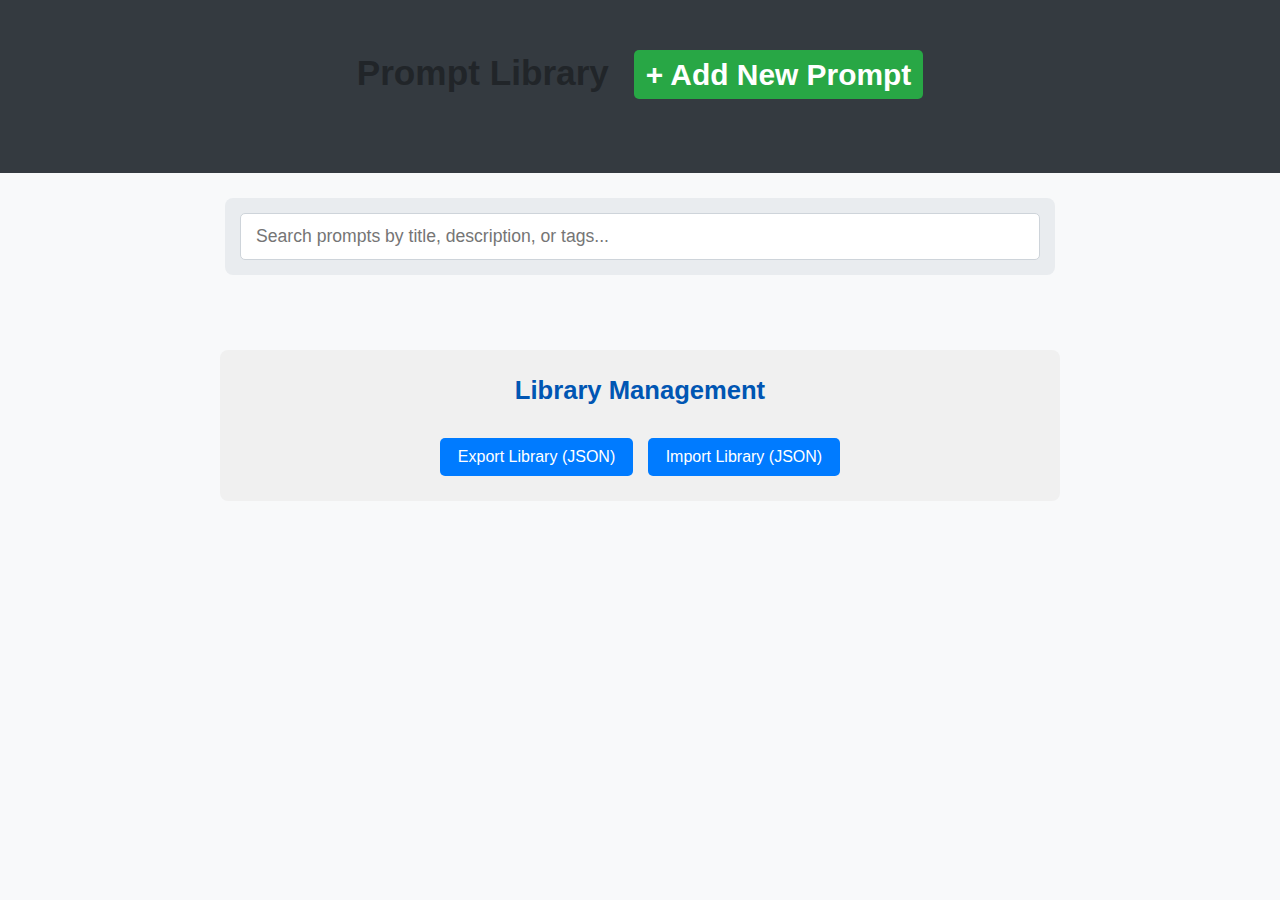
<file: index.html>
<!DOCTYPE html>
<html lang="en">
<head>
    <meta charset="UTF-8">
    <meta name="viewport" content="width=device-width, initial-scale=1.0">
    <title>Prompt Library</title>
    <link rel="stylesheet" href="style.css">
</head>
<body>
    <header class="page-title">
        <h1>Prompt Library <a href="forge.html" id="add-new-prompt-btn">+ Add New Prompt</a></h1>
    </header>

    <div id="search-bar-container">
        <input type="text" id="search-input" placeholder="Search prompts by title, description, or tags...">
    </div>

    <div id="main-container">
        <!-- Prompt cards will be dynamically inserted here.
             Example card structure that script.js will create:
        <div class="prompt-card">
            <h3>Card Title</h3>
            <p class="description">Short description...</p>
            <div class="tags-container">
                <span class="tag">tag1</span><span class="tag">tag2</span>
            </div>
            <button class="view-prompt-btn" data-prompt-id="some-id">View Details</button>
        </div>
        -->
    </div>

    <div id="no-prompts-message" style="text-align: center; color: #777; margin: 20px; display: none;">
        <p>No prompts found. Try adding some or importing a library!</p>
    </div>

    <div id="library-management">
        <h2>Library Management</h2>
        <button id="export-library-btn">Export Library (JSON)</button>
        <input type="file" id="import-library-input" accept=".json" style="display: none;">
        <button id="import-library-btn">Import Library (JSON)</button>
    </div>

    <script src="script.js"></script>
</body>
</html>
</file>
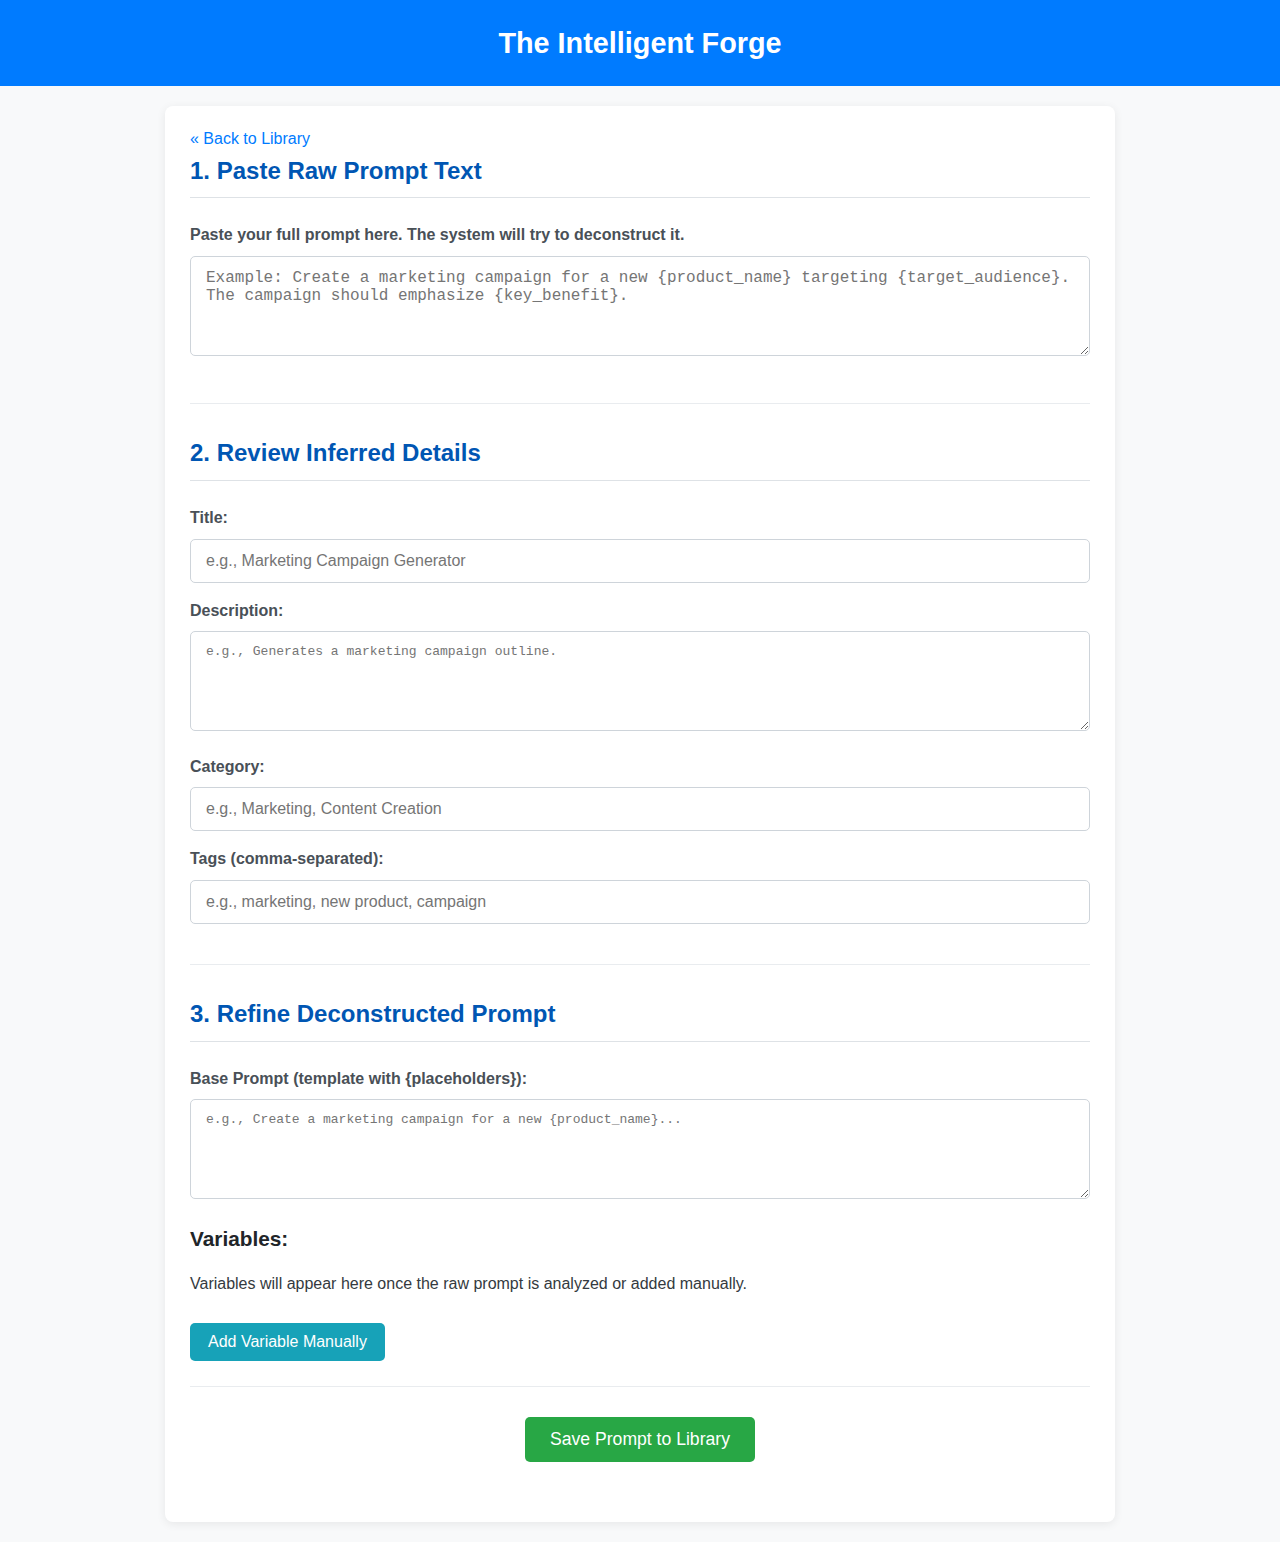
<file: forge.html>
<!DOCTYPE html>
<html lang="en">
<head>
    <meta charset="UTF-8">
    <meta name="viewport" content="width=device-width, initial-scale=1.0">
    <title>The Intelligent Forge - Prompt Library</title>
    <link rel="stylesheet" href="style.css">
</head>
<body>
    <header class="page-header">
        <h1>The Intelligent Forge</h1>
    </header>

    <div class="container" id="forge-content">
        <a href="index.html" class="nav-link">&laquo; Back to Library</a>

        <div class="form-section">
            <h2>1. Paste Raw Prompt Text</h2>
            <label for="raw-prompt-input">Paste your full prompt here. The system will try to deconstruct it.</label>
            <textarea id="raw-prompt-input" placeholder="Example: Create a marketing campaign for a new {product_name} targeting {target_audience}. The campaign should emphasize {key_benefit}."></textarea>
        </div>

        <div class="form-section">
            <h2>2. Review Inferred Details</h2>
            <label for="prompt-title">Title:</label>
            <input type="text" id="prompt-title" placeholder="e.g., Marketing Campaign Generator">

            <label for="prompt-description">Description:</label>
            <textarea id="prompt-description" placeholder="e.g., Generates a marketing campaign outline."></textarea>

            <label for="prompt-category">Category:</label>
            <input type="text" id="prompt-category" placeholder="e.g., Marketing, Content Creation">

            <label for="prompt-tags">Tags (comma-separated):</label>
            <input type="text" id="prompt-tags" placeholder="e.g., marketing, new product, campaign">
        </div>

        <div class="form-section">
            <h2>3. Refine Deconstructed Prompt</h2>
            <label for="base-prompt">Base Prompt (template with {placeholders}):</label>
            <textarea id="base-prompt" placeholder="e.g., Create a marketing campaign for a new {product_name}..."></textarea>

            <h3>Variables:</h3>
            <div id="variables-list">
                <p>Variables will appear here once the raw prompt is analyzed or added manually.</p>
            </div>
            <button type="button" id="add-variable-btn">Add Variable Manually</button>
        </div>

        <div class="form-section">
            <button type="button" id="save-prompt-btn">Save Prompt to Library</button>
        </div>
    </div>

    <script src="script.js"></script>
    <script src="forge.js"></script>
</body>
</html>
</file>
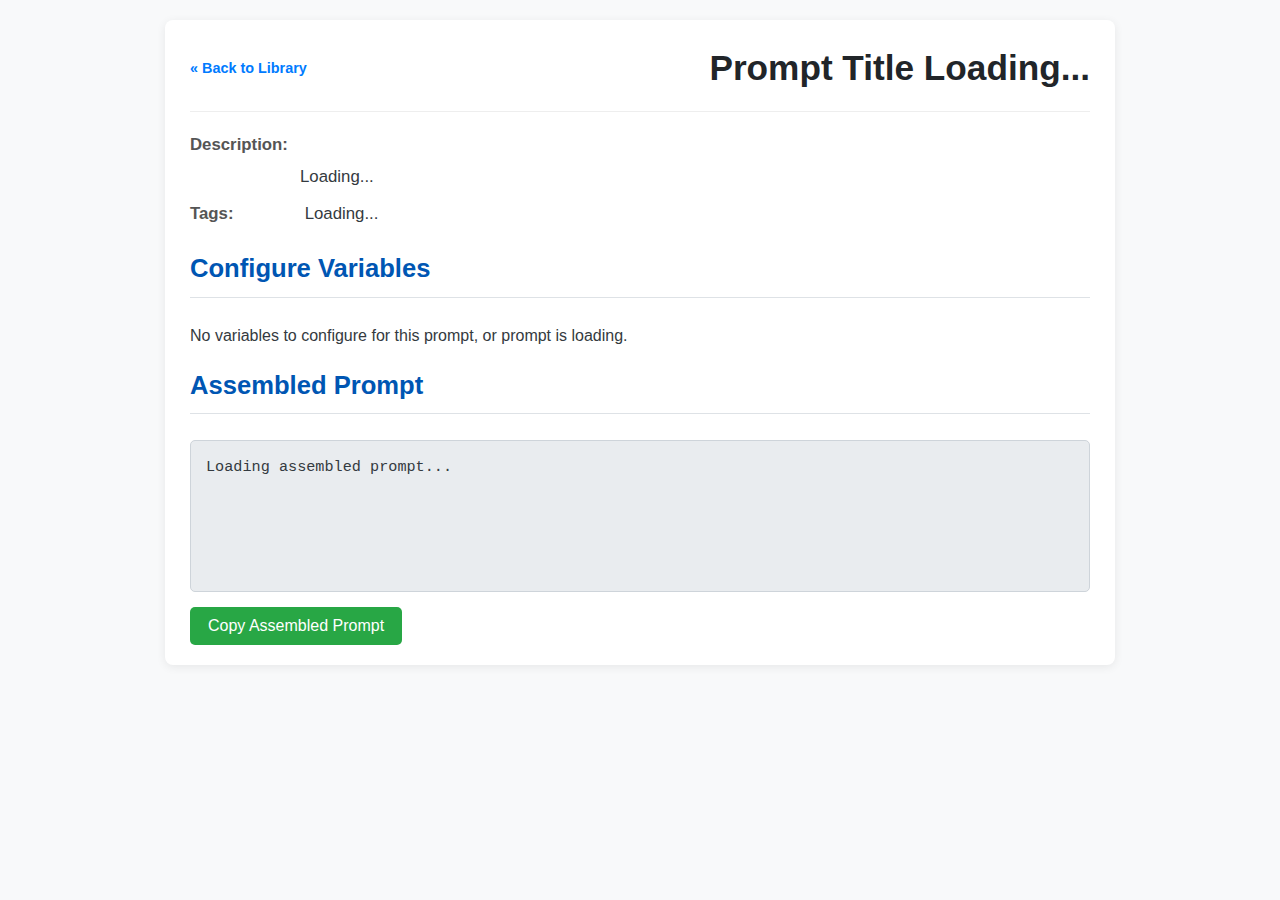
<file: prompt-view.html>
<!DOCTYPE html>
<html lang="en">
<head>
    <meta charset="UTF-8">
    <meta name="viewport" content="width=device-width, initial-scale=1.0">
    <title>Prompt Library</title>
    <link rel="stylesheet" href="style.css">
</head>
<body>
    <div class="container">
        <div id="prompt-view-header">
            <a href="index.html" class="back-link">&laquo; Back to Library</a>
            <h1 id="prompt-title">Prompt Title Loading...</h1>
        </div>

        <div class="prompt-meta-section">
            <div class="prompt-detail">
                <strong>Description:</strong>
                <span id="prompt-description">Loading...</span>
            </div>
            <div class="prompt-detail tags">
                <strong>Tags:</strong>
                <span id="prompt-tags">Loading...</span>
            </div>
        </div>

        <h2>Configure Variables</h2>
        <div id="variables-container">
            <p>No variables to configure for this prompt, or prompt is loading.</p>
        </div>

        <h2>Assembled Prompt</h2>
        <div id="assembled-prompt-container">Loading assembled prompt...</div>
        <button id="copy-prompt-btn">Copy Assembled Prompt</button>
    </div>

    <script src="script.js"></script>
    <script src="prompt-view.js"></script>
</body>
</html>
</file>
<file: style.css>
/* style.css - Global Styles and Index Page Styles */

/* Global Resets & Defaults */
body {
    font-family: -apple-system, BlinkMacSystemFont, "Segoe UI", Roboto, Helvetica, Arial, sans-serif, "Apple Color Emoji", "Segoe UI Emoji", "Segoe UI Symbol";
    margin: 0;
    padding: 0;
    background-color: #f8f9fa; /* Light gray background */
    color: #343a40; /* Dark gray text */
    line-height: 1.6;
}

.container { /* General purpose container for pages like prompt-view, forge */
    max-width: 900px;
    margin: 20px auto;
    padding: 20px 25px;
    background-color: #ffffff; /* White background for content */
    border-radius: 8px;
    box-shadow: 0 2px 10px rgba(0, 0, 0, 0.075);
}

h1, h2, h3, h4, h5, h6 {
    color: #212529; /* Slightly darker headings */
    margin-top: 0;
    margin-bottom: 0.75em;
}

h1 { font-size: 2.2em; text-align: center; padding: 20px 0; }
h2 { font-size: 1.6em; color: #0056b3; border-bottom: 1px solid #dee2e6; padding-bottom: 0.3em; margin-bottom: 1em;}
h3 { font-size: 1.3em; }

a {
    color: #007bff; /* Standard blue link color */
    text-decoration: none;
}
a:hover {
    color: #0056b3;
    text-decoration: underline;
}

button, input[type="button"], input[type="submit"] {
    display: inline-block;
    padding: 10px 18px;
    font-size: 1em;
    font-weight: 500;
    color: #ffffff;
    background-color: #007bff;
    border: none;
    border-radius: 5px;
    cursor: pointer;
    transition: background-color 0.2s ease-in-out;
    margin-right: 8px; /* Default margin for buttons */
}
button:hover, input[type="button"]:hover, input[type="submit"]:hover {
    background-color: #0056b3;
}
button:disabled, input[type="button"]:disabled, input[type="submit"]:disabled {
    background-color: #cccccc;
    cursor: not-allowed;
}

/* Utility Classes */
.text-center { text-align: center; }
.mb-1 { margin-bottom: 0.5rem; }
.mb-2 { margin-bottom: 1rem; }
.mb-3 { margin-bottom: 1.5rem; }
.mt-1 { margin-top: 0.5rem; }
.mt-2 { margin-top: 1rem; }
.mt-3 { margin-top: 1.5rem; }

/* --- Index Page Specific Styles (index.html) --- */
.page-title { /* For the main H1 on index.html */
    background-color: #343a40;
    color: white;
    padding: 25px 20px;
    margin-bottom: 25px;
    text-align: center;
}
.page-title a#add-new-prompt-btn { /* Style for the "+ Add New Prompt" button */
    padding: 8px 12px;
    background-color: #28a745; /* Green */
    color: white;
    text-decoration: none;
    border-radius: 5px;
    font-size: 0.85em;
    margin-left: 15px;
    transition: background-color 0.2s;
}
.page-title a#add-new-prompt-btn:hover {
    background-color: #1e7e34;
}

#search-bar-container {
    max-width: 800px;
    margin: 0 auto 25px auto; /* Centered search bar */
    padding: 15px;
    background-color: #e9ecef; /* Light background for search area */
    border-radius: 8px;
}
#search-input {
    width: 100%;
    padding: 12px 15px;
    font-size: 1.1em;
    border: 1px solid #ced4da;
    border-radius: 5px;
    box-sizing: border-box;
}

#main-container { /* Used for prompt cards gallery */
    display: flex;
    flex-wrap: wrap;
    gap: 25px; /* Gap between cards */
    padding: 10px 20px; /* Padding around the gallery */
    max-width: 1200px; /* Max width for the gallery */
    margin: 0 auto; /* Center the gallery */
}

.prompt-card {
    background-color: #ffffff;
    border: 1px solid #dee2e6; /* Lighter border */
    border-radius: 8px;
    padding: 20px;
    box-sizing: border-box;
    box-shadow: 0 2px 5px rgba(0, 0, 0, 0.05);
    transition: box-shadow 0.2s ease-in-out, transform 0.2s ease-in-out;
    width: calc(33.333% - 25px); /* Default for 3 columns, adjust for gap */
    display: flex;
    flex-direction: column; /* Align content vertically */
}
.prompt-card:hover {
    box-shadow: 0 4px 12px rgba(0, 0, 0, 0.1);
    transform: translateY(-3px);
}

.prompt-card h3 { /* Title inside card */
    font-size: 1.25em;
    color: #0056b3;
    margin-bottom: 10px;
}
.prompt-card p.description { /* Description inside card */
    font-size: 0.95em;
    color: #495057;
    margin-bottom: 15px;
    flex-grow: 1; /* Makes description take available space, pushing button down */
    min-height: 40px; /* Ensure some min height */
}
.prompt-card .tags-container {
    margin-bottom: 15px;
    min-height: 20px; /* Space even if no tags */
}
.prompt-card .tag {
    background-color: #e9ecef;
    color: #495057;
    padding: 4px 10px;
    border-radius: 4px;
    font-size: 0.8em;
    margin-right: 5px;
    margin-bottom: 5px; /* Allow tags to wrap */
    display: inline-block;
}
.prompt-card .view-prompt-btn { /* "View Details" button in card */
    align-self: flex-start; /* Align button to the start of the flex cross axis */
    background-color: #17a2b8; /* Info blue */
}
.prompt-card .view-prompt-btn:hover {
    background-color: #117a8b;
}

#library-management {
    max-width: 800px;
    margin: 30px auto;
    padding: 20px;
    background-color: #f0f0f0; /* Kept original for distinction */
    border-radius: 8px;
    text-align: center; /* Center buttons */
}
#library-management h2 {
    margin-bottom: 15px;
    border-bottom: none; /* Remove border if not needed here */
}
#library-management button {
    margin: 5px;
}

/* Responsive adjustments for prompt cards */
@media (max-width: 992px) {
    .prompt-card {
        width: calc(50% - 25px); /* 2 columns for medium screens */
    }
}
@media (max-width: 768px) {
    .prompt-card {
        width: 100%; /* 1 column for small screens */
    }
    h1 { font-size: 1.8em; }
    .page-title a#add-new-prompt-btn { display: block; margin: 10px auto 0 auto; width: fit-content;}
    #search-bar-container { padding: 10px; }
    #main-container { padding: 10px; }
}


/* --- Prompt View Page Specific Styles (prompt-view.html) --- */
/* .container is already defined globally */

#prompt-view-header { /* For the H1 and back link container */
    display: flex;
    justify-content: space-between;
    align-items: center;
    margin-bottom: 20px;
    padding-bottom: 15px;
    border-bottom: 1px solid #eee;
}
#prompt-view-header h1 { /* The title of the prompt */
    margin-bottom: 0; /* Reset from global h1 */
    text-align: left; /* Override global */
    padding: 0; /* Override global */
}
.back-link {
    font-size: 0.9em;
    color: #007bff;
    text-decoration: none;
    font-weight: bold;
}
.back-link:hover { text-decoration: underline; }

.prompt-meta-section { margin-bottom: 20px; }
.prompt-detail { margin-bottom: 10px; font-size: 1.05em; }
.prompt-detail strong {
    display: inline-block;
    min-width: 110px; /* Align labels */
    color: #555;
}
.prompt-detail span#prompt-description { display: block; margin-top: 5px; padding-left: 110px; } /* Indent description text */
.prompt-detail .tags span.tag { /* Re-using .tag style from index, but can be specific */
    background-color: #e9ecef;
    color: #495057;
    padding: 4px 10px;
    border-radius: 4px;
    font-size: 0.85em;
    margin-right: 5px;
    margin-bottom: 5px;
    display: inline-block;
}

#variables-container .variable-input-group { /* Renamed from .variable-input for clarity */
    margin-bottom: 15px;
    padding: 10px;
    background-color: #f9f9f9;
    border: 1px solid #eee;
    border-radius: 5px;
}
#variables-container label {
    display: block;
    margin-bottom: 6px;
    font-weight: bold;
    color: #333;
}
#variables-container input[type="text"],
#variables-container textarea {
    width: calc(100% - 22px); /* Full width minus padding */
    padding: 10px;
    border: 1px solid #ced4da;
    border-radius: 4px;
    box-sizing: border-box;
    font-size: 1em;
}
#variables-container textarea { min-height: 60px; }

#assembled-prompt-container {
    margin-top: 20px;
    padding: 15px;
    background-color: #e9ecef; /* Light background for assembled prompt */
    border: 1px solid #ced4da;
    border-radius: 5px;
    min-height: 120px;
    white-space: pre-wrap; /* Preserve line breaks and spaces */
    font-family: "SFMono-Regular", Consolas, "Liberation Mono", Menlo, Courier, monospace;
    font-size: 0.95em;
    line-height: 1.5;
}
#copy-prompt-btn { margin-top: 15px; background-color: #28a745; } /* Green for copy */
#copy-prompt-btn:hover { background-color: #1e7e34; }


/* --- Intelligent Forge Page Specific Styles (forge.html) --- */
.page-header { /* Global already defined, can be specialized if needed */
    background-color: #007bff; /* Default blue */
    color: white;
    padding: 20px 25px;
    text-align: center;
    margin-bottom: 20px; /* Space below header */
}
.page-header h1 { margin: 0; font-size: 1.8em; color:white; padding:0; text-align:center; }

/* .container for forge.html is global */
/* .nav-link for forge.html is global */

.form-section {
    margin-bottom: 30px;
    padding-bottom: 25px;
    border-bottom: 1px solid #e9ecef; /* Lighter border */
}
.form-section:last-of-type { /* No border for the last section (Save button area) */
     border-bottom: none;
     padding-bottom: 10px; /* Less padding if it's just a button */
}
.form-section h2 { /* Already styled globally, can be more specific */
    font-size: 1.5em;
    color: #0056b3; /* Darker blue for section titles */
}

#forge-content label { /* General label styling within the forge */
    display: block;
    margin-bottom: 8px;
    font-weight: bold;
    color: #495057; /* Softer color for labels */
}
#forge-content input[type="text"],
#forge-content textarea,
#forge-content select { /* select might be used later */
    width: 100%; /* Full width */
    padding: 12px 15px; /* Comfortable padding */
    margin-bottom: 15px; /* Space below inputs */
    border: 1px solid #ced4da; /* Standard border */
    border-radius: 5px;
    box-sizing: border-box;
    font-size: 1em;
    background-color: #fff; /* Ensure white background */
}
#forge-content textarea {
    min-height: 100px;
    resize: vertical;
}
#raw-prompt-input { /* Specific styling for the large raw text area */
    min-height: 150px;
    font-family: "SFMono-Regular", Consolas, "Liberation Mono", Menlo, Courier, monospace;
    background-color: #fdfdff; /* Slightly off-white */
    font-size: 0.95em;
}

#variables-list .variable-item { /* Styling for each variable row in forge */
    display: flex;
    flex-wrap: wrap; /* Allow wrapping on small screens */
    gap: 10px; /* Space between elements */
    margin-bottom: 12px;
    padding: 12px;
    border: 1px solid #e0e0e0;
    border-radius: 5px;
    background-color: #f9f9f9;
    align-items: center; /* Align items vertically */
}
#variables-list .variable-item span { font-weight:normal; color:#333; margin-right:5px;} /* Label for var item */
#variables-list .variable-item input[type="text"] {
    flex-grow: 1; /* Allow inputs to grow */
    min-width: 150px; /* Minimum width before wrapping/shrinking */
    margin-bottom: 0; /* Remove default margin from general input style */
}
#variables-list .variable-item button.remove-var-btn {
    padding: 8px 12px;
    font-size: 0.9em;
    background-color: #dc3545; /* Red for remove */
}
#variables-list .variable-item button.remove-var-btn:hover { background-color: #c82333; }

#add-variable-btn { background-color: #17a2b8; margin-top:10px; } /* Info blue for add */
#add-variable-btn:hover { background-color: #117a8b; }

#save-prompt-btn {
    background-color: #28a745; /* Green for save */
    padding: 12px 25px; /* Larger save button */
    font-size: 1.1em;
    display: block; /* Make it block to center it easily */
    margin: 20px auto 0 auto; /* Center button */
}
#save-prompt-btn:hover { background-color: #1e7e34; }

/* Responsive adjustments for forge page forms */
@media (max-width: 600px) {
    #variables-list .variable-item {
        flex-direction: column; /* Stack elements in variable item */
        align-items: flex-start; /* Align to start */
    }
    #variables-list .variable-item input[type="text"] {
        width: 100%; /* Full width for inputs in stacked view */
    }
    #forge-content input[type="text"],
    #forge-content textarea { padding: 10px; } /* Slightly less padding on small screens */
}
```
</file>
